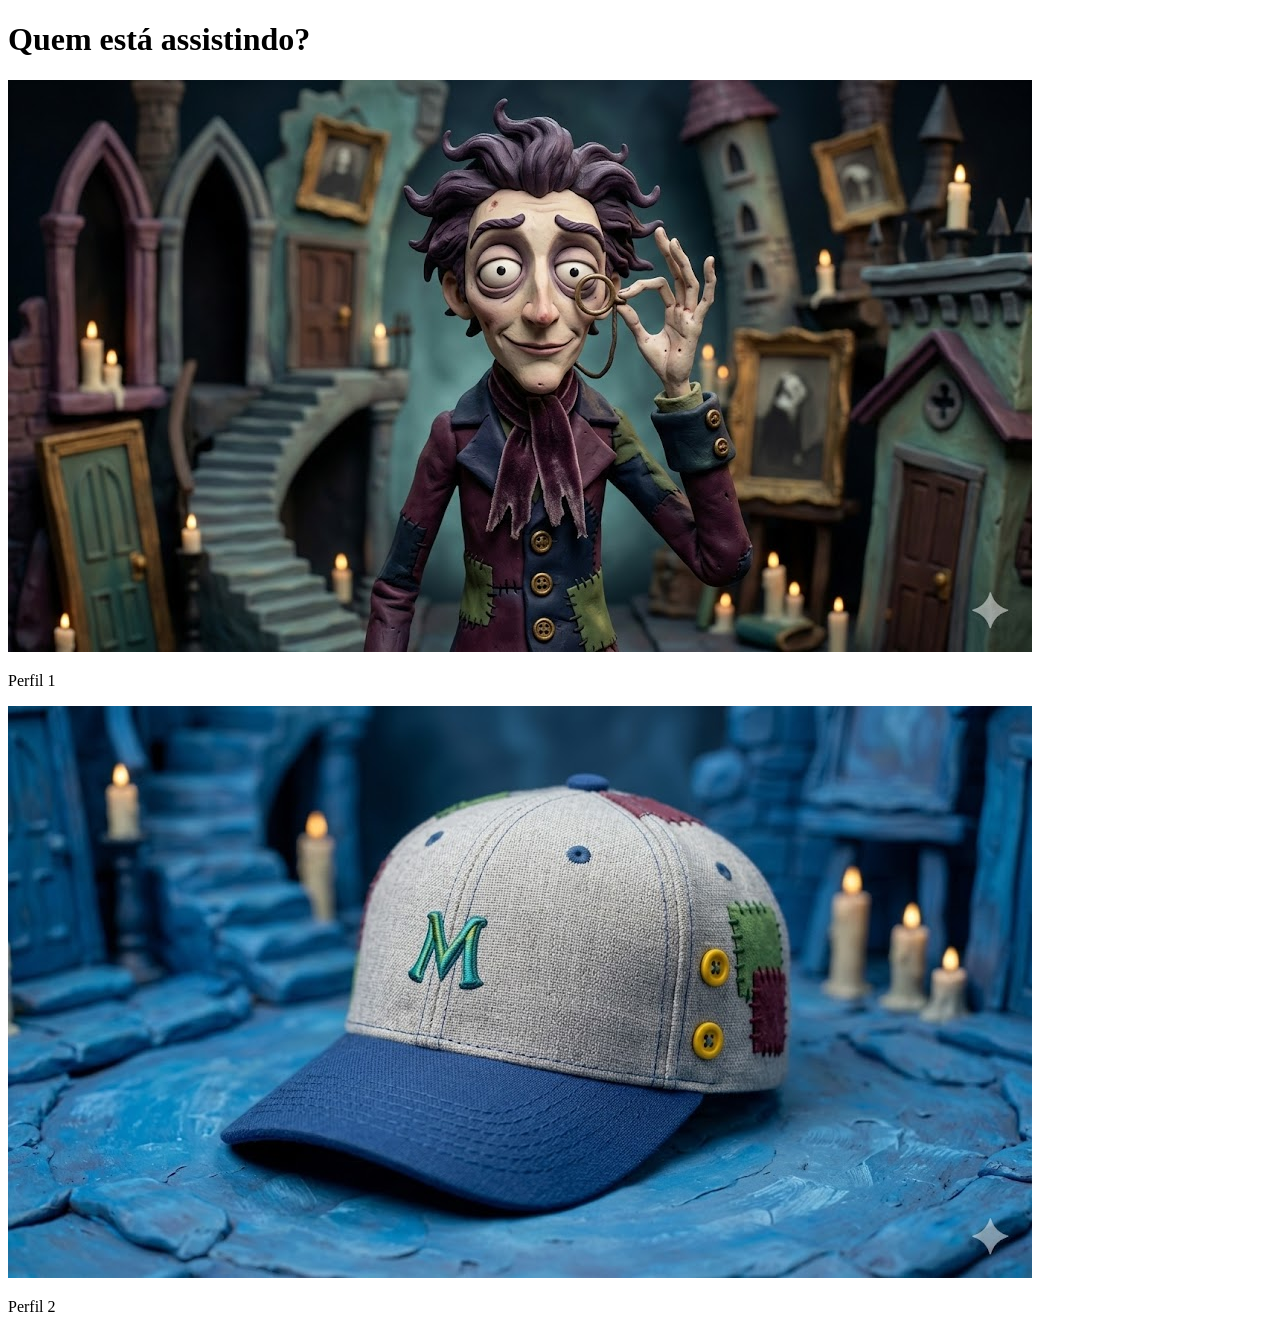
<file: index.html>
<!DOCTYPE html>
<html lang="pt-br">
<head>
    <meta charset="UTF-8">
    <meta name="viewport" content="width=device-width, initial-scale=1.0">
    <title>Netflixx</title>
</head>
<body>
    <main>
        <h1>Quem está assistindo?</h1>
        <div class="profiles">
            <div class="profile">
                <img src="imagens/perfil-1 (1).jpg" alt="Perfil 1">
                <p>Perfil 1</p>
            </div>
            <div class="profile">
                <img src="imagens/perfil-2.jpg" alt="Perfil 2">
                <p>Perfil 2</p>
            </div>
        </div>

    </main>
</body>
</html>
</file>
